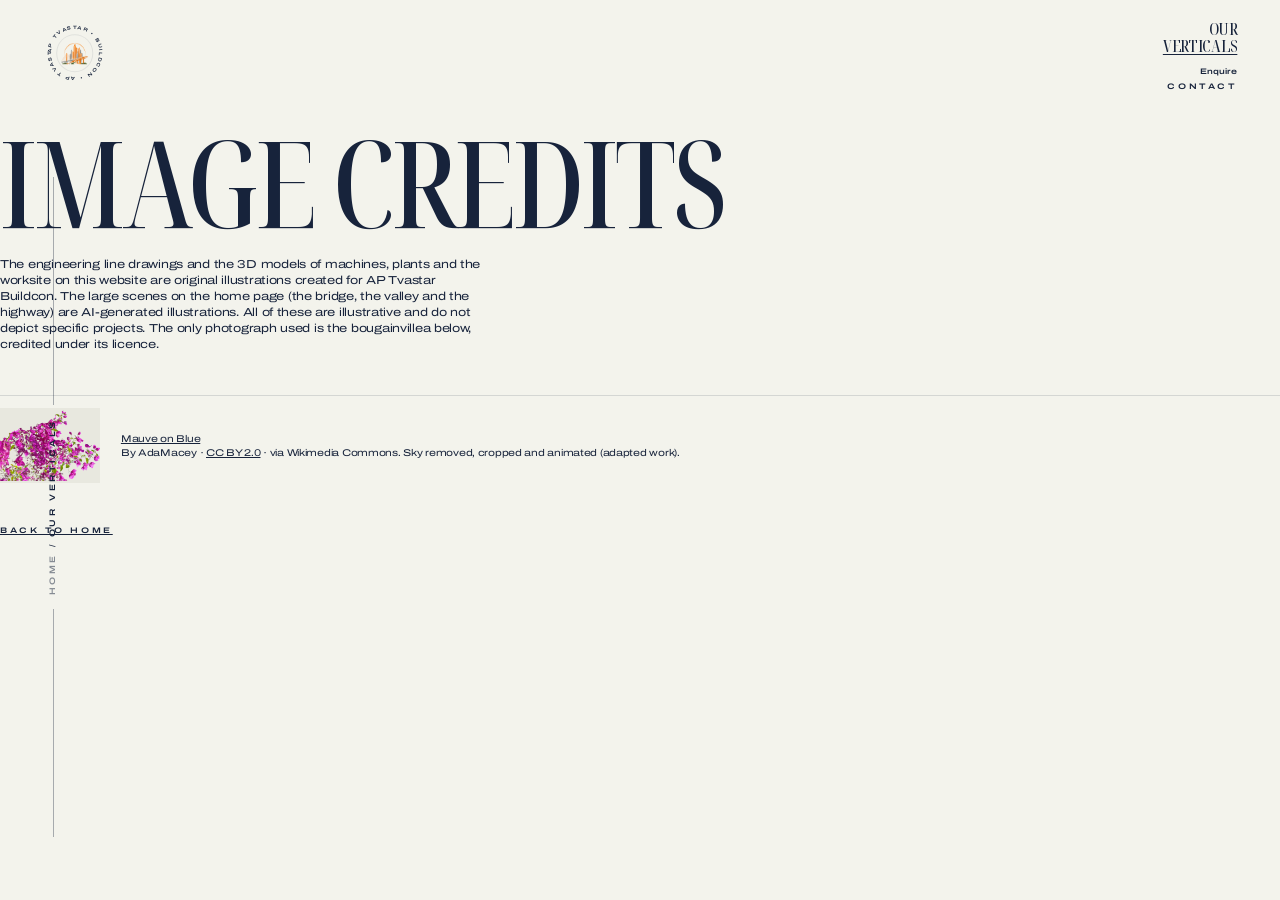
<file: credits.html>
<!DOCTYPE html>
<html lang="en">
<head>
  <meta charset="utf-8">
  <meta name="viewport" content="width=device-width, initial-scale=1">
  <title>Image Credits — AP Tvastar Buildcon Pvt. Ltd.</title>
  <meta name="description" content="Photography credits and licences for the AP Tvastar Buildcon website.">
  <meta name="theme-color" content="#340c24">
  <link rel="icon" href="assets/img/favicon.png" type="image/png">
  <link rel="apple-touch-icon" href="assets/img/icon-180.png">
  <link rel="preconnect" href="https://fonts.googleapis.com">
  <link rel="preconnect" href="https://fonts.gstatic.com" crossorigin>
  <link href="https://fonts.googleapis.com/css2?family=Archivo:wdth,wght@62..125,300..700&family=Mrs+Saint+Delafield&family=Noto+Serif+Display:wdth,wght@62.5..100,300..700&display=swap" rel="stylesheet">
  <link rel="stylesheet" href="assets/css/style.css?v=11191857">
  <script>document.documentElement.classList.add('js')</script>
</head>
<body data-page="credits" class="theme-light">

  <header class="header is-dark" data-header>
    <a href="index.html" class="badge" aria-label="AP Tvastar Buildcon — home">
      <svg class="badge_ring" viewBox="0 0 100 100" aria-hidden="true">
        <defs><path id="ring" d="M50,50 m-38,0 a38,38 0 1,1 76,0 a38,38 0 1,1 -76,0"/></defs>
        <text><textPath href="#ring">AP TVASTAR • BUILDCON • AP TVASTAR • BUILDCON •</textPath></text>
      </svg>
      <span class="badge_logo"><img src="assets/img/logo-emblem.png" alt=""></span>
    </a>
    <nav class="nav" aria-label="Main">
      <a href="verticals.html" class="nav_main"><span>Our</span><span>Verticals</span></a>
      <div class="nav_sub l2">
        <button class="hover-line" data-open-enquiry>Enquire</button>
        <a class="hover-line" href="contact.html">Contact</a>
      </div>
      <button class="nav_burger l2" data-menu-open>Menu</button>
    </nav>
  </header>

  <div class="rail is-dark" data-rail aria-hidden="true">
    <span></span>
    <div style="display:flex;flex-direction:column;align-items:center;flex:1;justify-content:center">
      <div class="rail_track"></div>
      <div class="rail_scroll l2" style="margin:1rem 0"><span><a href="index.html" style="pointer-events:auto;opacity:.5">Home</a> / Our verticals</span></div>
      <div class="rail_track"></div>
    </div>
    <span></span>
  </div>

  <main class="wrap credits">
    <h1 class="h2">Image credits</h1>
    <p class="p1" style="max-width:34rem;margin-top:1.5rem">The engineering line drawings and the 3D models of machines, plants and the worksite on this website are original illustrations created for AP Tvastar Buildcon. The large scenes on the home page (the bridge, the valley and the highway) are AI-generated illustrations. All of these are illustrative and do not depict specific projects. The only photograph used is the bougainvillea below, credited under its licence.</p>
    <ol>
      <li><img src="assets/media/flowers/branch.webp" alt="" loading="lazy" style="object-fit:contain;background:#e8e8df"><p class="p2"><a href="https://commons.wikimedia.org/wiki/File:Mauve_on_Blue_-_Flickr_-_AdaMacey.jpg" target="_blank" rel="noopener">Mauve on Blue</a><br>By AdaMacey · <a href="https://creativecommons.org/licenses/by/2.0/" rel="license noopener" target="_blank">CC BY 2.0</a> · via Wikimedia Commons. Sky removed, cropped and animated (adapted work).</p></li>
    </ol>
    <p class="l2" style="margin-top:3rem"><a href="index.html" class="u-line">Back to home</a></p>
  </main>
  <script src="assets/js/main.js?v=11191857"></script>
</body>
</html>
</file>
<file: assets/css/style.css>
/* =========================================================
   AP Tvastar Buildcon Pvt. Ltd. — site styles
   Palette and type scale follow the reference layout.
   ========================================================= */

:root {
  --cream: #f3f3ec;
  --navy: #17233b;
  --sky: #b5cedb;
  --plum: #340c24;
  --blush: #f8bbcb;
  --white: #fff;

  --font-display: "Noto Serif Display", "Didot", "Bodoni 72", serif;
  --font-body: "Archivo", "Helvetica Neue", Arial, sans-serif;
  --font-accent: "Mrs Saint Delafield", "Snell Roundhand", cursive;

  --gutter: 3rem;           /* 48px at 1440 */
  --gap: 1rem;

  /* theme defaults (light) */
  --fg: var(--navy);
  --fg-soft: rgba(23, 35, 59, .6);
  --line: rgba(23, 35, 59, .14);
  --bg: var(--cream);
}

/* fluid root: 16px at a 1440px viewport, clamped */
html { font-size: clamp(11px, calc(100vw / 1440 * 16), 20px); -webkit-text-size-adjust: 100%; }
@media (max-width: 767px) { html { font-size: calc(100vw / 390 * 16); } :root { --gutter: 1rem; } }

*, *::before, *::after { box-sizing: border-box; }
html.lenis, html.lenis body { height: auto; }
.lenis.lenis-smooth { scroll-behavior: auto !important; }
.lenis.lenis-stopped { overflow: hidden; }

body {
  margin: 0;
  background: var(--cream);
  color: var(--navy);
  font-family: var(--font-body);
  font-variation-settings: "wdth" 125;
  font-size: .8125rem;
  line-height: 1.385;
  letter-spacing: -.024em;
  -webkit-font-smoothing: antialiased;
  overflow-x: hidden;
}
img { display: block; max-width: 100%; }
a { color: inherit; text-decoration: none; }
button { font: inherit; color: inherit; background: none; border: 0; padding: 0; cursor: pointer; }
p { margin: 0; }
h1, h2, h3, h4, h5, h6 { margin: 0; font-weight: 400; }
::selection { background: var(--blush); color: var(--navy); }

/* ---------- themes ---------- */
.theme-light { --bg: var(--cream); --fg: var(--navy); --fg-soft: rgba(23,35,59,.6); --line: rgba(23,35,59,.14); background: var(--bg); color: var(--fg); }
.theme-brand { --bg: var(--sky); --fg: var(--navy); --fg-soft: rgba(23,35,59,.6); --line: rgba(23,35,59,.18); background: var(--bg); color: var(--fg); }
.theme-dark  { --bg: var(--plum); --fg: var(--cream); --fg-soft: rgba(243,243,236,.6); --line: rgba(243,243,236,.14); background: var(--bg); color: var(--fg); }
.theme-color { --bg: var(--navy); --fg: var(--white); --fg-soft: rgba(255,255,255,.8); --line: rgba(255,255,255,.2); background: var(--bg); color: var(--fg); }

/* ---------- type scale ---------- */
.h1, .h2, .h3, .h4, .h5, .h6 {
  font-family: var(--font-display);
  font-variation-settings: "wdth" 62.5;
  font-weight: 500;
  text-transform: uppercase;
}
.h1 { font-size: 12rem;  line-height: .875;  letter-spacing: -.024em; }
.h2 { font-size: 8.5rem; line-height: .882;  letter-spacing: -.024em; }
.h3 { font-size: 6rem;   line-height: .917;  letter-spacing: -.024em; }
.h4 { font-size: 3.94rem; line-height: .889; letter-spacing: -.016em; }
.h5 { font-size: 2.5rem; line-height: 1;     letter-spacing: -.008em; }
.h6 { font-size: 1.75rem; line-height: 1;    letter-spacing: 0; }
.p1 { font-size: .8125rem; line-height: 1.385; }
.p2 { font-size: .6875rem; line-height: 1.455; }
.l1 { font-size: .6875rem; line-height: 1.455; letter-spacing: .048em; text-transform: uppercase; font-weight: 600; }
.l2 { font-size: .5625rem; line-height: 1.333; letter-spacing: .32em; text-transform: uppercase; font-weight: 600; }
/* address / phone / email values: plain body type, sentence case, sized to sit quietly under their labels */
.contact_val { font-family: var(--font-body); font-size: .95rem; line-height: 1.55; font-weight: 400; letter-spacing: .01em; text-transform: none; }
.contact_val a.l2 { display: inline-block; margin-top: .6rem; }
.c1 { font-family: var(--font-display); font-variation-settings: "wdth" 62.5; font-size: 1.5625rem; line-height: 1.12; letter-spacing: .8em; text-transform: uppercase; }
.a1 { font-family: var(--font-accent); font-size: 12rem; line-height: 1; text-transform: none; letter-spacing: 0; font-weight: 400; }
.a2 { font-family: var(--font-accent); font-size: 7.5rem; line-height: 1; text-transform: none; letter-spacing: 0; font-weight: 400; }
.a3 { font-family: var(--font-accent); font-size: 4.5rem; line-height: 1; text-transform: none; letter-spacing: 0; font-weight: 400; }
.soft { color: var(--fg-soft); }
.center { text-align: center; }
.u-line { text-decoration: underline; text-underline-offset: .18em; text-decoration-thickness: 1px; }
sup.plus { font-family: var(--font-body); font-size: .9rem; vertical-align: super; margin-left: .2em; }

@media (max-width: 767px) {
  .h1 { font-size: 5rem; }
  .h2 { font-size: 4rem; }
  .h3 { font-size: 3.4rem; }
  .h4 { font-size: 2.6rem; }
  .h5 { font-size: 1.75rem; }
  .h6 { font-size: 1.5rem; }
  .a1 { font-size: 6rem; }
  .a2 { font-size: 4.5rem; }
  .a3 { font-size: 3.2rem; }
  .c1 { font-size: 1.1rem; letter-spacing: .5em; }
  .p1 { font-size: .875rem; }
  .l1 { font-size: .7rem; }
}

/* ---------- utility layout ---------- */
.section { position: relative; width: 100%; }
.clip { overflow: hidden; }
.wrap { padding-left: calc(var(--gutter) + 6rem); padding-right: calc(var(--gutter) + 6rem); }
@media (max-width: 767px) { .wrap { padding-left: var(--gutter); padding-right: var(--gutter); } }
.img-cover { width: 100%; height: 100%; object-fit: cover; }
.vline { width: 1px; background: var(--fg); opacity: .5; margin: 0 auto; }

/* ---------- logo symbol (monogram) ---------- */
.symbol { display: inline-block; width: 1.5rem; height: 1.5rem; color: currentColor; flex: none; }
.about > .symbol, .vision .symbol, .footer_main .symbol, .route_stop .symbol { display: block; }
.symbol svg { width: 100%; height: 100%; display: block; }

/* =========================================================
   Fixed UI
   ========================================================= */

/* Preloader */
.preloader {
  position: fixed; inset: 0; z-index: 100;
  background: var(--plum); color: var(--cream);
  display: grid; grid-template-rows: auto 1fr auto; padding: 3rem var(--gutter);
}
.preloader_top { display: flex; justify-content: center; }
.preloader_mid { display: grid; grid-template-columns: 1fr auto 1fr; align-items: center; gap: 2rem; }
.preloader_mid .c1:first-child { text-align: right; }
.preloader_logo { position: relative; text-align: center; }
.preloader_logo .h3 { font-size: 4.2rem; }
.preloader_logo .a3 { position: absolute; left: 50%; bottom: -2.4rem; transform: translateX(-42%) rotate(-8deg); white-space: nowrap; color: var(--cream); }
.preloader_bot { text-align: center; }
.preloader_bar { width: 1px; height: 6rem; margin: 0 auto 2rem; background: rgba(243,243,236,.2); position: relative; overflow: hidden; }
.preloader_bar i { position: absolute; inset: 0; background: var(--cream); transform-origin: top; transform: scaleY(0); }
.preloader_frame { position: absolute; inset: .75rem; border: 1px solid rgba(243,243,236,.12); border-radius: 1.25rem; pointer-events: none; }
.preloader_script { position: absolute; inset: 0; display: flex; align-items: center; justify-content: center; pointer-events: none; opacity: .06; overflow: hidden; }
.preloader_script span { font-family: var(--font-accent); font-size: 40rem; line-height: 1; white-space: nowrap; }
@media (max-width: 767px) {
  .preloader_mid { grid-template-columns: 1fr; text-align: center; }
  .preloader_mid .c1:first-child { text-align: center; }
}

/* Header */
.header {
  position: fixed; top: 0; left: 0; right: 0; z-index: 50;
  display: flex; justify-content: space-between; align-items: flex-start;
  padding: 1.5rem var(--gutter); pointer-events: none;
  color: var(--white); mix-blend-mode: normal;
}
.header > * { pointer-events: auto; }
.header.is-dark { color: var(--navy); }
.badge { position: relative; width: 4.5rem; height: 4.5rem; display: block; }
.badge_ring { position: absolute; inset: 0; animation: spin 28s linear infinite; }
.badge_ring text { font-family: var(--font-body); font-size: 7.4px; letter-spacing: 2.2px; font-weight: 600; fill: currentColor; }
.badge .symbol { position: absolute; left: 50%; top: 50%; width: 1.6rem; height: 1.6rem; transform: translate(-50%, -50%); }
@keyframes spin { to { transform: rotate(360deg); } }
.nav { text-align: right; display: flex; flex-direction: column; align-items: flex-end; gap: .9rem; }
.nav_main { font-family: var(--font-display); font-variation-settings: "wdth" 62.5; font-weight: 500; text-transform: uppercase; font-size: 1.15rem; line-height: 1; }
.nav_main span { display: block; }
.nav_main span:last-child { text-decoration: underline; text-underline-offset: .15em; text-decoration-thickness: 1px; }
.nav_sub { display: flex; flex-direction: column; align-items: flex-end; gap: .35rem; }
.hover-line { position: relative; }
.hover-line::after { content: ""; position: absolute; left: 0; right: 0; bottom: -2px; height: 1px; background: currentColor; transform: scaleX(0); transform-origin: right; transition: transform .5s cubic-bezier(.6,0,.2,1); }
.hover-line:hover::after { transform: scaleX(1); transform-origin: left; }
.nav_burger { display: none; }
@media (max-width: 767px) {
  .badge { width: 3.6rem; height: 3.6rem; }
  .nav_main, .nav_sub { display: none; }
  .nav_burger { display: block; }
}

/* Left rail: progress + scroll */
.rail { position: fixed; left: var(--gutter); top: 0; bottom: 0; z-index: 40; width: 1.5rem; display: flex; flex-direction: column; align-items: center; justify-content: space-between; padding: 10rem 0 2rem; pointer-events: none; color: var(--white); transition: color .4s; }
.rail.is-dark { color: var(--navy); }
.rail_track { position: relative; width: 1px; flex: 1; max-height: 16rem; background: currentColor; opacity: .35; }
.rail_num { font-size: .5625rem; font-weight: 600; letter-spacing: .05em; margin: .75rem 0; }
.rail_scroll { display: flex; flex-direction: column; align-items: center; gap: .75rem; }
.rail_scroll span { writing-mode: vertical-rl; transform: rotate(180deg); }
.rail_arrow { width: 1px; height: 2.4rem; background: currentColor; position: relative; }
.rail_arrow::after { content: ""; position: absolute; bottom: 0; left: -3px; width: 7px; height: 7px; border-right: 1px solid currentColor; border-bottom: 1px solid currentColor; transform: rotate(45deg); }
@media (max-width: 767px) { .rail { display: none; } }

/* Cookie card */
.cookie {
  position: fixed; right: 1.25rem; bottom: 1.25rem; z-index: 60; width: 15rem;
  background: var(--cream); color: var(--navy); border-radius: .25rem;
  box-shadow: 0 1.5rem 3rem rgba(23,35,59,.18); padding: 1rem 1.25rem 1.25rem; text-align: center;
  transform: translateY(130%); transition: transform .9s cubic-bezier(.6,0,.2,1);
}
.cookie.is-visible { transform: none; }
.cookie_title { font-family: var(--font-accent); font-size: 5rem; line-height: 1.1; margin: -.5rem 0 .25rem; }
.cookie_text { font-size: .5rem; letter-spacing: .06em; font-weight: 600; text-transform: uppercase; margin-bottom: 1rem; }
.cookie_btns { font-family: var(--font-display); font-variation-settings: "wdth" 62.5; text-transform: uppercase; font-size: 1rem; }
.cookie_btns button { text-decoration: underline; text-underline-offset: .15em; }

/* Circle CTA (rotating text ring) */
.circle-cta { position: relative; width: 8.5rem; height: 8.5rem; display: grid; place-items: center; text-align: center; }
.circle-cta svg { position: absolute; inset: 0; width: 100%; height: 100%; transition: transform 1.2s cubic-bezier(.6,0,.2,1); }
.circle-cta circle { fill: none; stroke: currentColor; stroke-width: .6; opacity: .35; }
.circle-cta .arc { stroke-dasharray: 60 400; opacity: 1; }
.circle-cta:hover svg { transform: rotate(200deg); }
.circle-cta span { max-width: 6rem; }

/* Pill button */
.pill { display: inline-flex; align-items: center; justify-content: center; border: 1px solid currentColor; border-radius: 99px; padding: .55rem 1.2rem; transition: background .4s, color .4s; }
.pill:hover { background: var(--navy); color: var(--cream); border-color: var(--navy); }
.theme-dark .pill:hover, .theme-color .pill:hover { background: var(--cream); color: var(--navy); border-color: var(--cream); }

/* Slider nav ‹ 1 ——— 3 › */
.snav { display: flex; align-items: center; gap: .9rem; font-size: .5625rem; font-weight: 600; }
.snav button { font-size: .9rem; line-height: 1; padding: .2rem; }
.snav_bar { position: relative; width: 6rem; height: 1px; background: var(--line); }
.snav_bar i { position: absolute; left: 0; top: -.5px; height: 2px; background: var(--fg); transition: width .8s cubic-bezier(.6,0,.2,1), left .8s cubic-bezier(.6,0,.2,1); }

/* Modal: business enquiry */
.modal { position: fixed; inset: 0; z-index: 90; display: grid; place-items: center; visibility: hidden; pointer-events: none; }
.modal.is-open { visibility: visible; pointer-events: auto; }
.modal_bg { position: absolute; inset: 0; background: rgba(23,35,59,.55); opacity: 0; transition: opacity .6s; }
.modal.is-open .modal_bg { opacity: 1; }
.modal_card { position: relative; width: min(34rem, calc(100vw - 2rem)); max-height: calc(100vh - 2rem); overflow: auto; background: var(--cream); color: var(--navy); padding: 2.5rem; border-radius: .25rem; transform: translateY(2rem); opacity: 0; transition: transform .7s cubic-bezier(.6,0,.2,1), opacity .5s; }
.modal.is-open .modal_card { transform: none; opacity: 1; }
.modal_close { position: absolute; right: 1.25rem; top: 1.25rem; }
.form { display: grid; gap: 1.1rem; margin-top: 1.75rem; }
.field { display: grid; gap: .3rem; }
.field input, .field textarea, .field select { width: 100%; background: transparent; border: 0; border-bottom: 1px solid rgba(23,35,59,.25); padding: .5rem 0; font: inherit; font-size: .875rem; color: var(--navy); outline: none; border-radius: 0; }
.field textarea { min-height: 5rem; resize: vertical; }
.field input:focus, .field textarea:focus, .field select:focus { border-bottom-color: var(--navy); }
.form_note { font-size: .625rem; color: rgba(23,35,59,.6); }
.form_ok { display: none; text-align: center; padding: 2rem 0 1rem; }
.form.is-sent { display: none; }
.form.is-sent + .form_ok { display: block; }

/* Mobile menu */
.menu { position: fixed; inset: 0; z-index: 80; background: var(--plum); color: var(--cream); display: flex; flex-direction: column; justify-content: center; align-items: center; gap: 1.5rem; clip-path: inset(0 0 100% 0); transition: clip-path .9s cubic-bezier(.7,0,.2,1); }
.menu.is-open { clip-path: inset(0 0 0 0); }
.menu a { font-family: var(--font-display); font-variation-settings: "wdth" 62.5; text-transform: uppercase; font-size: 3rem; line-height: 1; }
.menu_close { position: absolute; top: 1.75rem; right: var(--gutter); }

/* Data placeholders (to be replaced with verified details) */
.ph { border-bottom: 1px dashed currentColor; opacity: .75; }

/* =========================================================
   Sections — home
   ========================================================= */

/* 1. Hero */
.hero { height: 100vh; min-height: 40rem; color: var(--white); }
.hero_media { position: absolute; inset: 0; overflow: hidden; }
.hero_media img { position: absolute; inset: 0; width: 100%; height: 100%; object-fit: cover; transition: opacity 1.2s ease; transform-origin: 50% 70%; }
.hero_media .is-night { opacity: 0; }
.hero.is-night .hero_media .is-night { opacity: 1; }
.hero_shade { position: absolute; inset: 0; background: linear-gradient(180deg, rgba(23,35,59,.45) 0%, rgba(23,35,59,.05) 45%, rgba(23,35,59,.25) 100%); }
.hero_content { position: relative; z-index: 2; height: 100%; display: flex; flex-direction: column; align-items: center; padding-top: 2.2rem; }
.hero_title { position: relative; text-align: center; }
.hero_title .h1 { font-size: 7.6rem; line-height: .86; }
.hero_title .a2 { position: absolute; left: 50%; bottom: -5.4rem; transform: translateX(-30%) rotate(-10deg); white-space: nowrap; }
.hero_row { width: 100%; display: grid; grid-template-columns: 1fr auto 1fr; align-items: center; padding: 0 10rem; margin-top: 4rem; }
.hero_row .h6:first-child { text-align: left; }
.hero_row .h6:last-child { text-align: right; }
.daynight { display: flex; align-items: center; gap: .9rem; }
.daynight button { opacity: .55; transition: opacity .3s; }
.daynight button.is-active { opacity: 1; }
.daynight i { width: 4rem; height: 1px; background: currentColor; opacity: .5; }
.hero_cta { position: absolute; left: 50%; bottom: 2.5rem; transform: translateX(-50%); z-index: 3; }
@media (max-width: 767px) {
  .hero_title .h1 { font-size: 4.2rem; }
  .hero_title .a2 { font-size: 3.6rem; bottom: -2rem; }
  .hero_row { padding: 0 var(--gutter); grid-template-columns: 1fr 1fr; gap: 1rem; margin-top: 3rem; }
  .hero_row .daynight { grid-column: 1 / -1; grid-row: 2; justify-content: center; margin-top: 1rem; }
}

/* 2. Arch intro */
.arch { position: absolute; inset: 0; z-index: 4; pointer-events: none; color: var(--navy); }
.arch_shape { position: absolute; inset: 0; background: var(--sky); clip-path: ellipse(48% 92% at 50% 100%); }
.arch_inner { position: relative; height: 100%; display: flex; flex-direction: column; align-items: center; justify-content: flex-end; padding-bottom: 4rem; }
.arch_curve { position: absolute; left: 50%; top: 4%; width: 74rem; transform: translateX(-50%); }
.arch_curve text { font-family: var(--font-display); font-variation-settings: "wdth" 62.5; font-size: 34px; text-transform: uppercase; letter-spacing: 6px; fill: var(--navy); font-weight: 500; }
.arch_mid { display: flex; align-items: center; gap: 1.25rem; margin-top: 10rem; }
.arch_inner .vline { height: 10rem; margin: 2rem auto; }
@media (max-width: 767px) { .arch_curve { width: 34rem; top: 10%; } .arch_mid { margin-top: 0; } }

/* 3. Pillars slider */
.pillars { padding: 6rem 0 7rem; }
.pillars_titles { position: relative; height: 10.6rem; overflow: hidden; }
.pillars_titles .h1, .verticals_titles .h2 { top: 0; }
.pillars_titles .h1 { position: absolute; left: 0; right: 0; text-align: center; white-space: nowrap; transition: transform 1.1s cubic-bezier(.7,0,.2,1), opacity 1.1s; }
.pillars_titles .h1:not(.is-active) { transform: translateY(105%); }
.pillars_titles .h1.is-out { transform: translateY(-105%); }
.pillars_media { position: relative; width: 22rem; aspect-ratio: 16 / 10; margin: 4rem auto 1.5rem; overflow: hidden; }
.pillars_media img { position: absolute; inset: 0; width: 100%; height: 100%; object-fit: cover; clip-path: inset(0 0 0 100%); transition: clip-path 1.1s cubic-bezier(.7,0,.2,1); }
.pillars_media img.is-active { clip-path: inset(0 0 0 0); z-index: 2; }
.pillars .snav { justify-content: center; }
.pillars_texts { position: relative; max-width: 26rem; margin: 6rem auto 0; min-height: 7rem; text-align: center; }
.pillars_texts > div { position: absolute; inset: 0; opacity: 0; transition: opacity .8s; }
.pillars_texts > div.is-active { opacity: 1; position: relative; }
.pillars_texts .l1 { margin-top: 2rem; }
@media (max-width: 767px) {
  .pillars_titles { height: 7.8rem; }
  .pillars_titles .h1 { font-size: 4.2rem; white-space: normal; line-height: .9; }
  .pillars_media { width: calc(100% - 2rem); }
  .pillars_texts { padding: 0 var(--gutter); margin-top: 3rem; min-height: 10rem; }
}

/* 4. Quote */
.quote { height: 110vh; min-height: 40rem; color: var(--white); }
.quote_media { position: absolute; inset: 0; overflow: hidden; }
.quote_media img { width: 100%; height: 120%; object-fit: cover; }
.quote_media::after { content: ""; position: absolute; inset: 0; background: linear-gradient(0deg, rgba(23,35,59,.55), rgba(23,35,59,0) 60%); }
.quote_body { position: absolute; left: 50%; bottom: 10vh; width: 36rem; transform: translateX(-50%); text-align: center; z-index: 2; }
.quote_mark { font-family: var(--font-display); font-size: 5rem; line-height: .6; display: block; margin-bottom: .5rem; }
.quote_by { margin-top: 1.5rem; }
@media (max-width: 767px) { .quote_body { width: calc(100% - 2rem); } }

/* 5. About (concept) */
.about { padding: 10rem 0 6rem; }
.about_label { text-align: center; margin-bottom: 1.5rem; }
.about_statement { width: 48rem; margin: 0 auto; text-align: center; }
.about_p { width: 15rem; margin: 6rem auto 0; text-align: center; }
.about .symbol { margin: 2.5rem auto 0; width: 1.6rem; height: 1.6rem; }
.about_big { position: relative; margin-top: 10rem; min-height: 46rem; }
.about_big .c1 { position: absolute; left: 22%; top: 9rem; }
.about_big .h1 { position: relative; z-index: 2; line-height: .82; }
.about_big .h1 span { display: block; }
.about_big .h1 span:nth-child(1) { padding-left: 34%; }
.about_big .h1 span:nth-child(2) { padding-left: 41%; }
.about_big .h1 span:nth-child(3) { padding-left: 32%; }
.about_big_img { position: absolute; right: 9.5%; top: -2rem; width: 18.5rem; height: 28rem; overflow: hidden; z-index: 1; }
.about_big_img img { width: 100%; height: 125%; object-fit: cover; }
.about_split { display: grid; grid-template-columns: 1fr 1fr; gap: 4rem; align-items: end; margin-top: 4rem; }
.about_split_img { height: 28rem; overflow: hidden; }
.about_split_img img { width: 100%; height: 120%; object-fit: cover; }
.about_split_txt { padding-bottom: 1rem; }
.about_split_txt .h6 { margin-bottom: 1rem; }
.about_split_txt p { max-width: 24rem; }
.about_split .circle-cta { margin: 0 auto 6rem; }
.about_coast { margin-top: 8rem; text-align: center; position: relative; }
.about_coast .a2 { display: block; margin: -2.3rem 0 -2.6rem; transform: translateX(10%) rotate(-6deg); position: relative; z-index: 1; }
.route { position: relative; margin-top: 7rem; height: 12rem; }
.route svg { position: absolute; inset: 0; width: 100%; height: 100%; overflow: visible; }
.route path { fill: none; stroke: var(--navy); stroke-width: 1.4; }
.route_stop { position: absolute; transform: translate(-50%, -100%); text-align: center; }
.route_stop .dot { width: 6px; height: 6px; border-radius: 50%; background: var(--navy); margin: .5rem auto 0; }
.route_stop .symbol { margin: .3rem auto 0; }
@media (max-width: 767px) {
  .about { padding: 6rem 0 4rem; }
  .about_statement { width: auto; }
  .about_big { min-height: 0; margin-top: 5rem; }
  .about_big .c1 { position: static; display: block; margin-bottom: 1rem; text-align: center; }
  .about_big .h1 span { padding-left: 0 !important; text-align: center; }
  .about_big_img { position: relative; right: auto; top: auto; width: 70%; height: 22rem; margin: 2rem auto 0; }
  .about_split { grid-template-columns: 1fr; gap: 2rem; }
  .about_split_img { height: 18rem; }
  .about_split .circle-cta { margin: 0 auto; }
  .route { height: auto; margin-top: 4rem; }
  .route svg { display: none; }
  .route_stops { display: grid; grid-template-columns: 1fr 1fr; gap: 1.5rem; }
  .route_stop { position: static; transform: none; }
}

/* 6. Aerial drag */
.aerial { height: 100vh; min-height: 36rem; color: var(--white); cursor: grab; user-select: none; touch-action: pan-y; }
.aerial:active { cursor: grabbing; }
.aerial_track { position: absolute; top: 0; bottom: 0; left: 0; height: 100%; will-change: transform; }
.aerial_track img { height: 100%; width: auto; max-width: none; pointer-events: none; }
.aerial_fog { position: absolute; inset: 0; background: linear-gradient(180deg, rgba(243,243,236,1) 0%, rgba(243,243,236,0) 30%); pointer-events: none; }
.aerial_tags { position: absolute; right: 18%; top: 38%; z-index: 2; }
.aerial_tags .l2 { display: block; margin-bottom: .6rem; }
.aerial_hint { position: absolute; left: 50%; bottom: 2.5rem; transform: translateX(-50%); display: flex; align-items: center; gap: .75rem; z-index: 2; }
.aerial_hint i { width: 2rem; height: 1px; background: currentColor; }

/* 7. Verticals slider */
.verticals { padding: 7rem 0 6rem; min-height: 100vh; }
.verticals_grid { display: grid; grid-template-columns: 1fr 22rem 1fr; gap: 4rem; align-items: start; }
.verticals_meta { padding-left: 4rem; position: relative; min-height: 10rem; }
.verticals_meta > div, .verticals_desc > div { position: absolute; inset: 0 auto auto 4rem; opacity: 0; transition: opacity .7s; }
.verticals_desc > div { left: 0; }
.verticals_meta > div.is-active, .verticals_desc > div.is-active { opacity: 1; position: relative; inset: auto; }
.verticals_meta .l2 { display: block; margin-bottom: .4rem; }
.verticals_meta .h6 { margin-bottom: 1.6rem; }
.verticals_media { position: relative; aspect-ratio: 11 / 9; overflow: hidden; }
.verticals_media img { position: absolute; inset: 0; width: 100%; height: 100%; object-fit: cover; clip-path: inset(100% 0 0 0); transition: clip-path 1.1s cubic-bezier(.7,0,.2,1); }
.verticals_media img.is-active { clip-path: inset(0 0 0 0); z-index: 2; }
.verticals_desc { position: relative; max-width: 15rem; }
.verticals_desc p { margin-bottom: 1.2rem; }
.verticals_titles { position: relative; height: 7.7rem; overflow: hidden; margin-top: 2rem; }
.verticals_titles .h2 { position: absolute; left: 0; right: 0; text-align: center; white-space: nowrap; transition: transform 1.1s cubic-bezier(.7,0,.2,1); }
.verticals_titles .h2:not(.is-active) { transform: translateY(105%); }
.verticals_titles .h2.is-out { transform: translateY(-105%); }
.verticals_titles .h2 em { font-style: normal; font-family: var(--font-body); font-size: 2rem; vertical-align: middle; margin: 0 .3em; }
.verticals .snav { justify-content: center; margin-top: 1.5rem; }
.verticals_foot { margin-top: 5rem; text-align: center; }
.verticals_foot .vline { height: 7rem; margin-bottom: 1.5rem; }
@media (max-width: 767px) {
  .verticals_grid { grid-template-columns: 1fr; gap: 2rem; }
  .verticals_meta { padding-left: 0; min-height: 6rem; }
  .verticals_meta > div { left: 0; }
  .verticals_titles { height: 5.6rem; }
  .verticals_titles .h2 { white-space: normal; font-size: 2.9rem; line-height: .92; }
  .verticals_titles .h2 em { font-size: 1.2rem; }
  .about_coast .a2 { margin: -.6rem 0 -.4rem; transform: rotate(-6deg); }
  .verticals_desc { max-width: none; min-height: 9rem; }
}

/* 8. Vision statement */
.vision { padding: 4rem 0 10rem; text-align: center; }
.vision .l1 { margin-bottom: 4rem; }
.vision .h5 { width: 46rem; margin: 0 auto; }
.vision .symbol { margin: 4rem auto 0; }
@media (max-width: 767px) { .vision .h5 { width: auto; } }

/* 9. Foundation (pinned list) */
.foundation { height: 100vh; min-height: 40rem; color: var(--white); background: var(--navy); }
.foundation_media img { position: absolute; inset: 0; width: 100%; height: 100%; object-fit: cover; opacity: 0; transition: opacity 1s ease; }
.foundation_media img.is-active { opacity: 1; }
.foundation_media::after { content: ""; position: absolute; inset: 0; background: linear-gradient(90deg, rgba(23,35,59,.65), rgba(23,35,59,.1) 55%, rgba(23,35,59,.55)); }
.foundation_media { position: absolute; inset: 0; }
/* 3D ribbon stage (desktop, when WebGL is available) */
.foundation_gl { position: absolute; inset: 0; width: 100%; height: 100%; display: none; }
.foundation.has-ribbon { background: var(--cream, #f3f3ec); color: var(--navy); }
.foundation.has-ribbon .foundation_gl { display: block; }
.foundation.has-ribbon .foundation_media img { display: none; }
.foundation.has-ribbon .foundation_media::after { display: none; }
.foundation.has-ribbon .foundation_list { top: 4.2rem; border-left-color: rgba(23,35,59,.5); }
.foundation.has-ribbon .foundation_text { bottom: 2.6rem; }
.foundation.has-ribbon .foundation_text .l2 { margin-bottom: .8rem; }
.foundation.has-ribbon .foundation_cta { bottom: 2.2rem; }
.foundation.has-ribbon .foundation_cta .circle-cta { width: 6.5rem; height: 6.5rem; }
.foundation.has-ribbon .foundation_list button { font-size: 1.2rem; }
.foundation_list { position: absolute; right: 13rem; top: 8rem; z-index: 2; border-left: 1px solid rgba(255,255,255,.6); padding-left: .75rem; }
.foundation_list button { display: block; text-align: left; font-family: var(--font-display); font-variation-settings: "wdth" 62.5; text-transform: uppercase; font-size: 1.75rem; line-height: 1.05; opacity: .4; transition: opacity .5s; font-weight: 500; }
.foundation_list button.is-active { opacity: 1; }
.foundation_text { position: absolute; left: 9rem; bottom: 4rem; width: 30rem; z-index: 2; }
.foundation_text > div { position: absolute; left: 0; bottom: 0; opacity: 0; transform: translateY(1rem); transition: opacity .7s, transform .7s; }
.foundation_text > div.is-active { opacity: 1; transform: none; }
.foundation_text .l2 { display: block; margin-bottom: 1.4rem; }
.foundation_cta { position: absolute; right: 9rem; bottom: 4rem; z-index: 2; }
@media (max-width: 767px) {
  .foundation_list { right: var(--gutter); left: var(--gutter); top: 7rem; }
  .foundation_list button { font-size: 1.6rem; }
  .foundation_text { left: var(--gutter); right: var(--gutter); width: auto; bottom: 9rem; }
  .foundation_text .h5 { font-size: 1.5rem; }
  .foundation_cta { right: auto; left: 50%; transform: translateX(-50%); bottom: 1.5rem; }
  .foundation_cta .circle-cta { width: 6.5rem; height: 6.5rem; }
}

/* 10. Leadership (arch) */
.leaders { padding-bottom: 8rem; }
.leaders_arch { position: absolute; inset: 0; z-index: 5; pointer-events: none; color: var(--navy); transform: translateY(100%); }
.leaders_mtitle { display: none; }
.leaders_arch_shape { position: absolute; inset: 0; background: var(--cream); clip-path: ellipse(40% 85% at 50% 100%); }
.leaders_arch_title { position: absolute; left: 0; right: 0; bottom: 0; text-align: center; padding-bottom: 2rem; }
.leaders_arch_title .h1 { line-height: .82; }
.leaders_arch_title .h1 span { display: block; }
.leaders_arch_title .a1 { display: block; margin-top: -4.5rem; transform: rotate(-6deg); }
.leaders_intro { text-align: center; padding: 6rem 0 2rem; }
.leaders_intro p { max-width: 28rem; margin: 1.5rem auto 0; }
.leader { display: grid; grid-template-columns: 1fr 1fr; gap: 0; align-items: center; margin-top: 7rem; }
.leader_frame { position: relative; background: var(--plum); padding: 4.5rem 6rem 0 0; width: 26rem; justify-self: start; }
.leader_frame .portrait { width: 100%; aspect-ratio: 4 / 5; overflow: hidden; background: #e6e6dc; }
.leader_frame .portrait img { width: 100%; height: 100%; object-fit: cover; }
.leader--flip .leader_frame { justify-self: end; padding: 4.5rem 0 0 6rem; order: 2; }
.leader_body { padding: 0 6rem 0 2rem; max-width: 36rem; }
.leader--flip .leader_body { justify-self: end; padding: 0 2rem 0 6rem; }
.leader_body .l2 { display: block; margin-bottom: 1rem; }
.leader_body .h4 { margin-bottom: .6rem; }
.leader_body .role { margin-bottom: 2rem; }
.leader_body p + p { margin-top: .9rem; }
.leader_more { overflow: hidden; height: 0; transition: height .8s cubic-bezier(.6,0,.2,1); }
.leader_more > div { display: flow-root; }   /* keep the first paragraph's margin inside, so the measured height is the full text */
.leader_toggle { margin-top: 1.4rem; }
.gallery { margin-top: 9rem; }
.gallery_view { position: relative; height: 34rem; overflow: hidden; margin-left: 9rem; }
.gallery_view img { position: absolute; inset: 0; width: 100%; height: 100%; object-fit: cover; clip-path: inset(0 0 0 100%); transition: clip-path 1.2s cubic-bezier(.7,0,.2,1); }
.gallery_view img.is-active { clip-path: inset(0 0 0 0); z-index: 2; }
.gallery .snav { margin: 1.5rem 0 0 9rem; }
.tiles { display: grid; grid-template-columns: 1fr 1fr; gap: .5rem; width: 54%; margin: 9rem auto 0; }
/* Our fleet: list of plants and machines with a live 3D turntable */
.fleet { margin: 9rem calc(var(--gutter) + 6rem) 0; display: grid; grid-template-columns: 24rem 1fr; grid-template-areas: "head stage" "list stage"; column-gap: 3rem; align-items: start; }
.fleet_head { grid-area: head; }
.fleet_head .h4 { margin: 1.2rem 0 1rem; }
.fleet_list { grid-area: list; margin: 2rem 0 0; padding: 0; list-style: none; border-top: 1px solid var(--line); }
.fleet_list button { width: 100%; display: flex; align-items: baseline; gap: 1rem; padding: .55rem 0; border-bottom: 1px solid var(--line); text-align: left; opacity: .45; transition: opacity .4s, padding-left .4s; }
.fleet_list button:hover, .fleet_list button.is-active { opacity: 1; }
.fleet_list button.is-active { padding-left: .6rem; }
.fleet_n { font-family: var(--font-display); font-variation-settings: "wdth" 62.5; font-weight: 500; font-size: 2rem; line-height: 1; min-width: 3.4rem; }
.fleet_name { font-size: .6875rem; font-weight: 600; letter-spacing: .14em; text-transform: uppercase; }
.fleet_stage { grid-area: stage; position: relative; aspect-ratio: 3 / 2; align-self: center; }
.fleet_stage img, .fleet_stage canvas { position: absolute; inset: 0; width: 100%; height: 100%; object-fit: contain; }
.fleet_stage canvas { display: none; cursor: grab; touch-action: pan-y; }
.fleet_stage canvas.is-dragging { cursor: grabbing; }
.fleet.has-3d .fleet_stage canvas { display: block; }
.fleet.has-3d .fleet_stage img { display: none; }
.fleet_cap { position: absolute; left: 0; right: 0; bottom: 0; display: flex; align-items: center; justify-content: center; gap: .9rem; pointer-events: none; }
.fleet_cap i { width: 2.5rem; height: 1px; background: currentColor; opacity: .4; }
.fleet_hint { opacity: .55; }
.fleet:not(.has-3d) .fleet_cap i, .fleet:not(.has-3d) .fleet_hint { display: none; }
.card--fleet .card_img img { object-fit: contain; background: var(--cream, #f3f3ec); }
.fleet_count { margin-top: .6rem; font-size: .6875rem; font-weight: 600; letter-spacing: .14em; text-transform: uppercase; }
.fleet_count span { font-family: var(--font-display); font-variation-settings: "wdth" 62.5; font-size: 2rem; font-weight: 500; letter-spacing: 0; margin-right: .3rem; }
@media (max-width: 767px) {
  .fleet { margin: 5rem var(--gutter) 0; display: block; }
  .fleet_stage { margin-top: 1.5rem; }
  .fleet_list { margin-top: 1.5rem; }
  .fleet_n { font-size: 1.6rem; min-width: 3rem; }
}
.tiles div { aspect-ratio: 7 / 10; overflow: hidden; }
.tiles img { width: 100%; height: 115%; object-fit: cover; }
@media (max-width: 767px) {
  .leaders_arch { display: none; }
  .leaders_mtitle { display: block; padding-top: 5rem; }
  .leaders_mtitle .a2 { display: block; margin-top: -1.5rem; transform: rotate(-6deg); }
  .leader, .leader--flip { grid-template-columns: 1fr; margin-top: 4rem; }
  .leader_frame, .leader--flip .leader_frame { width: 82%; justify-self: center; order: 0; padding: 2.5rem 2.5rem 0 0; }
  .leader--flip .leader_frame { padding: 2.5rem 0 0 2.5rem; }
  .leader_body, .leader--flip .leader_body { padding: 2rem var(--gutter) 0; }
  .gallery_view { margin-left: var(--gutter); margin-right: var(--gutter); height: 16rem; }
  .gallery .snav { margin-left: var(--gutter); }
  .tiles { width: calc(100% - 2rem); }
}

/* 11. Mission */
.mission { height: 200vh; color: var(--white); background: var(--cream); }
.mission_sticky { position: sticky; top: 0; height: 100vh; overflow: hidden; }
.mission_media { position: absolute; inset: 0; clip-path: inset(6% 2% 0 2%); }
.mission_media img { width: 100%; height: 100%; object-fit: cover; }
.mission_media::after { content: ""; position: absolute; inset: 0; background: linear-gradient(0deg, rgba(23,35,59,.6), rgba(23,35,59,0) 55%); }
.mission_word { position: absolute; left: 0; right: 0; top: 8%; text-align: center; z-index: 2; font-size: 17rem; line-height: .85; }
.mission_body { position: absolute; left: 50%; bottom: 4rem; width: 40rem; transform: translateX(-30%); z-index: 2; }
.mission_body .l2 { display: block; margin-bottom: 1rem; }
.mission_body .l1 { margin-top: 1.5rem; }
.mission_cta { position: absolute; right: 14%; top: 50%; z-index: 2; }
@media (max-width: 767px) {
  .mission_word { font-size: 5.4rem; top: 14%; }
  .mission_body { width: calc(100% - 2rem); left: var(--gutter); transform: none; bottom: 2rem; }
  .mission_body .h5 { font-size: 1.35rem; }
  .mission_cta { left: 50%; right: auto; top: 34%; transform: translateX(-50%); }
}

/* 12. Facts list */
.facts { padding: 8rem 0 9rem; text-align: center; }
.facts .vline { height: 8rem; margin: 1.5rem auto 4rem; }
.facts_list { list-style: none; margin: 0; padding: 0; }
.facts_list li { cursor: pointer; }
.facts_list .h4 { display: inline-block; line-height: .98; }
.facts_list .detail { overflow: hidden; height: 0; transition: height .7s cubic-bezier(.6,0,.2,1); }
.facts_list .detail p { max-width: 28rem; margin: .6rem auto 1.2rem; }
.facts_list sup.plus { display: inline-block; transition: transform .5s; }
.facts_list li.is-open sup.plus { transform: rotate(45deg); }

/* 13. CTA */
.cta { color: var(--white); }
.cta_top { position: relative; height: 100vh; min-height: 36rem; overflow: hidden; }
.cta_top img { position: absolute; inset: 0; width: 100%; height: 120%; object-fit: cover; }
.cta_top::after { content: ""; position: absolute; inset: 0; background: rgba(23,35,59,.28); }
.cta_inner { position: relative; z-index: 2; height: 100%; display: flex; flex-direction: column; align-items: center; justify-content: center; text-align: center; }
.cta_inner .l1 { position: absolute; top: 2.25rem; width: 22rem; }
.cta_inner .h2 { line-height: .86; }
.cta_inner .c1 { margin-top: 1.5rem; }
.cta_inner .circle-cta { position: absolute; left: 22%; bottom: 14%; }
@media (max-width: 767px) { .cta_inner .l1 { width: 70%; top: 6rem; } .cta_inner .circle-cta { left: 50%; transform: translateX(-50%); bottom: 2rem; } }

/* 14. Footer */
.footer { padding: 0 0 2rem; min-height: 100vh; display: flex; flex-direction: column; }
.footer_strip { height: 3.5rem; width: 50%; margin: 0 auto; overflow: hidden; }
.footer_strip img { width: 100%; height: 100%; object-fit: cover; }
.footer_main { flex: 1; display: flex; flex-direction: column; align-items: center; justify-content: center; text-align: center; padding: 6rem var(--gutter); }
.footer_main .symbol { width: 2rem; height: 2rem; margin-bottom: 2rem; }
.footer_main .h3 { cursor: pointer; }
.footer_main .h3:hover { color: var(--blush); }
.footer_details { margin-top: 1.5rem; display: grid; gap: .3rem; }
.footer_bot { display: flex; justify-content: space-between; align-items: flex-end; padding: 0 var(--gutter) 0 calc(var(--gutter) + 6rem); gap: 2rem; }
.footer_bot .l2 { line-height: 1.8; }
.footer_top { display: flex; flex-direction: column; align-items: center; gap: .6rem; }
@media (max-width: 767px) { .footer_strip { width: 80%; } .footer_bot { padding: 0 var(--gutter); flex-direction: column; align-items: flex-start; } }

/* =========================================================
   Inner pages
   ========================================================= */
.page-top { padding: 9rem 0 3rem; }
.page-head { display: flex; justify-content: space-between; align-items: flex-end; }
.filters { display: flex; gap: 2.5rem; border-bottom: 1px solid var(--line); padding: 1.5rem 0 1rem; margin-top: 3rem; flex-wrap: wrap; }
.filters button { opacity: .45; transition: opacity .3s; }
.filters button.is-active, .filters button:hover { opacity: 1; }
.cards { display: grid; grid-template-columns: repeat(3, 1fr); gap: .75rem; padding-bottom: 8rem; margin-top: 1.5rem; }
.card { background: rgba(23,35,59,.035); border: 1px solid var(--line); border-radius: .75rem; padding: 1.5rem 1.5rem 1.75rem; text-align: center; transition: box-shadow .5s, transform .5s; display: flex; flex-direction: column; }
.card:hover { box-shadow: 0 1.5rem 3rem rgba(23,35,59,.1); transform: translateY(-.25rem); }
.card .l2 { margin-bottom: 1.25rem; }
.card_img { aspect-ratio: 4 / 3; overflow: hidden; border-radius: .25rem; margin-bottom: 1.5rem; }
.card_img img { width: 100%; height: 100%; object-fit: cover; transition: transform 1.2s cubic-bezier(.2,0,.2,1); }
.card:hover .card_img img { transform: scale(1.05); }
.card .h5 { margin-bottom: .6rem; }
.card ul { list-style: none; margin: 1rem 0 0; padding: 0; }
.card li { padding: .45rem 0; border-top: 1px solid var(--line); }
.card .pill { margin-top: auto; align-self: center; }
.card .card_spacer { flex: 1; min-height: 1.25rem; }
.card--img { padding: 0; position: relative; overflow: hidden; color: var(--white); text-align: left; min-height: 26rem; border: 0; }
.card--img img { position: absolute; inset: 0; width: 100%; height: 100%; object-fit: cover; }
.card--img::after { content: ""; position: absolute; inset: 0; background: linear-gradient(0deg, rgba(23,35,59,.75), rgba(23,35,59,0) 60%); }
.card--img .card_cap { position: absolute; left: 1.25rem; right: 1.25rem; bottom: 1.25rem; z-index: 2; }
.card--img .h5 { margin-bottom: .5rem; }
.card.is-hidden { display: none; }
@media (max-width: 1023px) { .cards { grid-template-columns: repeat(2, 1fr); } }
@media (max-width: 767px) { .cards { grid-template-columns: 1fr; } .page-head .h1 { font-size: 4.2rem; } }

.contact-hero { min-height: 100vh; position: relative; display: grid; grid-template-rows: 1fr auto; padding: 6rem var(--gutter) 3rem; }
.contact-frame { position: absolute; inset: .75rem; border: 1px solid rgba(243,243,236,.12); border-radius: 1.25rem; pointer-events: none; }
.contact-grid { display: grid; grid-template-columns: 1fr auto 1fr; align-items: center; gap: 2rem; }
.contact-grid .c1:first-child { text-align: right; }
.contact-card { background: var(--cream); color: var(--navy); width: min(40rem, 100%); margin: 0 auto; padding: 3rem; border-radius: .25rem; }
.contact-info { display: grid; grid-template-columns: repeat(3, 1fr); gap: 1.5rem; margin: 5rem auto 0; width: min(54rem, 100%); text-align: center; }
.contact-info .l2 { display: block; margin-bottom: .6rem; opacity: .7; }
@media (max-width: 767px) { .contact-grid { grid-template-columns: 1fr; text-align: center; } .contact-grid .c1:first-child { text-align: center; } .contact-info { grid-template-columns: 1fr; } .contact-card { padding: 2rem 1.25rem; } }

.credits { padding: 9rem 0 6rem; }
.credits ol { margin: 3rem 0 0; padding: 0; list-style: none; display: grid; gap: .9rem; }
.credits li { display: grid; grid-template-columns: 7rem 1fr; gap: 1.5rem; align-items: center; border-top: 1px solid var(--line); padding-top: .9rem; }
.credits li img { width: 7rem; aspect-ratio: 4/3; object-fit: cover; }
.credits a { text-decoration: underline; text-underline-offset: .15em; }

/* Reveal defaults (JS adds motion; content remains visible without JS) */
.js [data-reveal] { opacity: 0; transform: translateY(2rem); }
@media (prefers-reduced-motion: reduce) {
  .js [data-reveal] { opacity: 1 !important; transform: none !important; }
  .badge_ring { animation: none; }
}

/* =========================================================
   v2 — concept (horizontal), flowers, clouds
   ========================================================= */
.clip-x { overflow-x: clip; }

/* Bougainvillea decoration */
.bloom { position: absolute; z-index: 3; pointer-events: none; user-select: none; max-width: none; will-change: transform; animation: sway 10s ease-in-out infinite alternate; }
.bloom video { display: block; width: 100%; height: auto; aspect-ratio: 1440 / 1028; background: transparent; }


/* the branch is anchored bottom-left in the source; mirror it for the other corners */
.bloom--br video { transform: scaleX(-1); }
.bloom--tl video { transform: none; aspect-ratio: 1400 / 922; }
.bloom--tr video { transform: scaleX(-1); aspect-ratio: 1400 / 922; }

.bloom--tl { left: -1rem; top: -1rem; width: 40rem; transform-origin: 0 0; }
.bloom--br { right: -4rem; bottom: -3rem; width: 28rem; transform-origin: 100% 100%; animation-duration: 12s; }
.bloom--bl { left: -4rem; bottom: -3rem; width: 28rem; transform-origin: 0 100%; animation-duration: 11s; }

/* one whole bush rooted at the bottom edge between concept panels 1 and 2: revealed by the sideways scroll */
.concept_bush { right: -20rem; bottom: -3.2rem; width: 36rem; animation: none; }
.concept_bush video { aspect-ratio: 1500 / 882; transform: none; }
@media (max-width: 767px) { .concept_bush { right: -8rem; bottom: -1.6rem; width: 18rem; } }
.bloom--tr { right: -1rem; top: -1rem; width: 38rem; transform-origin: 100% 0; animation-duration: 13s; }
.bloom--l  { left: 0; top: 0; width: 42rem; transform-origin: 0 0; }
@keyframes sway { from { rotate: -.5deg; } to { rotate: .6deg; } }
@media (prefers-reduced-motion: reduce) { .bloom { animation: none; } }

/* Concept: horizontal track */
.concept { position: relative; overflow: hidden; }
.hs_track { display: flex; height: 100vh; min-height: 40rem; width: max-content; will-change: transform; }
.hs_panel { position: relative; flex: none; width: 100vw; height: 100%; }
.concept_p1 { display: grid; place-items: center; }
.concept_c { position: relative; z-index: 2; text-align: center; padding-top: 4rem; }
.concept_t { font-family: var(--font-display); font-variation-settings: "wdth" 62.5; font-weight: 500; text-transform: uppercase; font-size: 3.6rem; line-height: 1.02; letter-spacing: -.016em; width: 60rem; margin: 2rem auto 0; }
.concept_p { width: 17rem; margin: 8rem auto 0; }
.concept_c .symbol { display: block; width: 3rem; height: 3rem; margin: 2.2rem auto 0; }

.concept_p2 { width: 100vw; }
.concept_country { position: absolute; left: 6%; top: 47%; }
.concept_big { position: absolute; left: 22%; top: 50%; transform: translateY(-50%); z-index: 2; line-height: .82; font-size: 13rem; }
.concept_big span { display: block; }
.concept_big span:nth-child(2) { padding-left: 1.2em; }
.concept_big span:nth-child(3) { padding-left: .1em; }
.concept_img { position: absolute; left: 50%; top: 9%; width: 26rem; height: 82%; overflow: hidden; z-index: 1; }
.concept_img img, .concept_img2 img { width: 120%; height: 100%; object-fit: cover; max-width: none; }

.concept_p3 { width: 78vw; }
.concept_img2 { position: absolute; left: 0; top: 0; width: 22rem; height: 100%; overflow: hidden; }
.concept_cta { position: absolute; left: 44%; top: 46%; transform: translate(-50%, -50%); }
.concept_txt { position: absolute; left: 24.5rem; bottom: 3rem; width: 22rem; }
.concept_txt .h6 { margin-bottom: .8rem; }

.concept_p4 { width: 100vw; }
.concept_p4 .about_coast { position: absolute; left: 0; right: 0; top: 22%; margin: 0; text-align: center; }
.concept_p4 .route { position: absolute; left: 6rem; right: 6rem; bottom: 4rem; margin: 0; }

@media (max-width: 767px) {
  .hs_track { display: block; width: auto; height: auto; min-height: 0; }
  .hs_panel { width: auto !important; height: auto; padding: 5rem var(--gutter); }
  .concept_p1 { min-height: 100vh; }
  .concept_t { width: auto; font-size: 2.1rem; }
  .concept_p { width: 80%; margin-top: 3rem; }
  .bloom--tl, .bloom--tr { width: 20rem; }
  .bloom--br, .bloom--bl { width: 12rem; }


  .bloom--l { width: 22rem; }
  .concept_p2 { min-height: 0; }
  .concept_country, .concept_big, .concept_img, .concept_img2, .concept_cta, .concept_txt,
  .concept_p4 .about_coast, .concept_p4 .route { position: relative; left: auto; right: auto; top: auto; bottom: auto; transform: none; }
  .concept_country { display: block; text-align: center; margin-bottom: 1rem; }
  .concept_big { font-size: 5rem; text-align: center; }
  .concept_big span { padding-left: 0 !important; }
  .concept_img { width: 75%; height: 24rem; margin: 2rem auto 0; }
  .concept_img2 { width: 100%; height: 18rem; }
  .concept_cta { margin: 2rem auto; }
  .concept_txt { width: auto; }
  .concept_p4 { padding-top: 7rem; }
  .concept_p4 .route { margin-top: 3rem; }
}

/* Clouds parting over the aerial */
.aerial_clouds { position: absolute; inset: 0; z-index: 3; pointer-events: none; }
.aerial_clouds img { position: absolute; top: 0; height: 100%; width: 60%; object-fit: cover; }
.aerial_clouds .c-l { left: 0; -webkit-mask-image: linear-gradient(90deg, #000 70%, transparent); mask-image: linear-gradient(90deg, #000 70%, transparent); }
.aerial_clouds .c-r { right: 0; transform: scaleX(-1); -webkit-mask-image: linear-gradient(90deg, #000 70%, transparent); mask-image: linear-gradient(90deg, #000 70%, transparent); }
.aerial_fog { display: none; }

/* Flower placements in other sections */
.vision { position: relative; }
.leaders { position: relative; overflow-x: clip; }
.leaders_bloom { top: -1rem; right: -1rem; width: 30rem; }
.tiles_wrap { position: relative; }
.tiles_bloom-l { bottom: -6rem; left: calc(-1 * (var(--gutter) + 6rem)); width: 26rem; z-index: 0; }
.tiles { position: relative; z-index: 1; }
.tiles_bloom-r { top: auto; bottom: -6rem; right: calc(-1 * (var(--gutter) + 6rem)); width: 26rem; z-index: 3; }
.facts { position: relative; }
.facts_bloom { top: -1rem; right: -1rem; width: 34rem; }
.page-top { position: relative; }
.page-top .bloom--tl { top: -2rem; left: calc(-1 * (var(--gutter) + 6rem) - 1rem); width: 30rem; z-index: 0; }
.vision_bloom { width: 22rem; }
.page-head { position: relative; z-index: 1; }
@media (max-width: 767px) {
  .leaders_bloom, .facts_bloom { width: 15rem; } .page-top .bloom--tl { width: 14rem; } .vision_bloom { width: 11rem; }
  .tiles_bloom-l, .tiles_bloom-r { width: 12rem; left: auto; } .tiles_bloom-l { left: -1rem; } .tiles_bloom-r { right: -1rem; }


}

/* v4: leadership title is shown in-flow now that the pinned Foundation section is gone */
.leaders_mtitle { display: block; padding-top: 9rem; }
.leaders_mtitle .a2 { display: block; margin-top: -2.2rem; transform: rotate(-6deg); }
@media (max-width: 767px) { .leaders_mtitle { padding-top: 5rem; } .leaders_mtitle .a2 { margin-top: -1.5rem; } }

/* Mission on the light theme: navy type over a line-drawn alignment plan */
.mission--light { color: var(--navy); }
.mission--light .mission_media::after { background: linear-gradient(0deg, rgba(243,243,236,.96) 8%, rgba(243,243,236,.82) 38%, rgba(243,243,236,.25) 62%, rgba(243,243,236,.5) 100%); }
.mission--light .mission_media img { opacity: .8; }

/* v6: closing contact footer in the site's light editorial style */
.footer.theme-dark { background: var(--navy); }
.footer--contact { position: relative; min-height: 0; display: block; padding: 9rem 0 2.5rem; background: var(--cream, #f3f3ec); color: var(--navy); }
.fc_bloom { width: 34rem; }
.fc_head { position: relative; z-index: 4; text-align: center; padding: 0 var(--gutter); }
.fc_title { margin: 1.4rem 0 0; line-height: .85; }
.fc_title .h1 { display: block; }
.fc_title .a2 { display: block; margin-top: -3.4rem; transform: rotate(-6deg); color: var(--plum); }
.fc_head .p1 { max-width: 30rem; margin: 2.2rem auto 0; }
.fc_grid { position: relative; z-index: 4; display: grid; grid-template-columns: 1fr 22rem 1fr; gap: 5rem; align-items: start; padding: 6rem calc(var(--gutter) + 6rem) 7rem; }
.fc_label { padding-bottom: 1rem; border-bottom: 1px solid var(--line); }
.fc_form .form { margin-top: 2rem; grid-template-columns: 1fr 1fr; column-gap: 2rem; row-gap: 1.6rem; }
.fc_form .field--wide, .fc_form .form > button { grid-column: 1 / -1; }
.fc_form .field .l2 { opacity: .6; }
.fc_form .field textarea { min-height: 4.5rem; }
.fc_form .pill { margin-top: .6rem; }
/* office photo in the same plum arch frame as the leadership portraits */
.fc_photo { margin: -2rem 0 0; }
.fc_arch { background: var(--plum); padding: 1.6rem 1.6rem 0; border-radius: 12rem 12rem 0 0; }
.fc_arch img { display: block; width: 100%; aspect-ratio: 3 / 4.3; object-fit: cover; object-position: 50% 70%; border-radius: 11rem 11rem 0 0; }
.fc_photo figcaption { margin-top: 1rem; text-align: center; opacity: .7; }
.fc_details { margin: 2rem 0 0; }
.fc_details dt { opacity: .6; margin-top: 1.5rem; }
.fc_details dt:first-child { margin-top: 0; }
.fc_details dd { margin: .45rem 0 0; }
.fc_map { margin-top: 2.2rem; aspect-ratio: 16 / 10; border: 1px solid var(--line); border-radius: .75rem; background: rgba(23,35,59,.035); display: grid; place-items: center; text-align: center; overflow: hidden; }
.fc_map p { opacity: .5; line-height: 1.8; }
.fc_map iframe { width: 100%; height: 100%; border: 0; filter: grayscale(1) contrast(.95); }
.footer--contact .footer_bot { position: relative; z-index: 4; padding-top: 2rem; border-top: 1px solid var(--line); margin: 0 var(--gutter) 0 calc(var(--gutter) + 6rem); padding-left: 0; padding-right: 0; }
@media (max-width: 767px) {
  .footer--contact { padding-top: 6rem; }
  .fc_bloom { width: 17rem; }
  .fc_title .a2 { margin-top: -1.5rem; }
  .fc_grid { grid-template-columns: 1fr; gap: 3.5rem; padding: 3.5rem var(--gutter) 4rem; }
  .fc_form .form { grid-template-columns: 1fr; }
  .fc_photo { margin: 0 auto; max-width: 16rem; }
  .footer--contact .footer_bot { margin: 0 var(--gutter); }
}

/* soft blush wash where the Mission section meets the Company facts, echoing the flowers */
.facts.theme-light { background:
  radial-gradient(ellipse 58% 34rem at 100% 6rem, rgba(248,187,203,.42), rgba(248,187,203,0) 72%),
  linear-gradient(180deg, rgba(248,187,203,0) 0, rgba(248,187,203,.26) 10rem, rgba(248,187,203,0) 34rem),
  var(--cream, #f3f3ec); }

/* company logo: header badge, preloader, footer */
.badge_logo { position: absolute; left: 50%; top: 50%; width: 2.5rem; height: 2.5rem; transform: translate(-50%, -50%); border-radius: 50%; background: var(--cream, #f3f3ec); display: grid; place-items: center; box-shadow: 0 0 0 1px rgba(23,35,59,.08); }
.badge_logo img { width: 78%; height: 78%; object-fit: contain; }
.pre_logo { width: 6.5rem; height: 6.5rem; border-radius: 50%; background: var(--cream, #f3f3ec); display: grid; place-items: center; }
.pre_logo img { width: 76%; height: 76%; object-fit: contain; }
.footer_logo { width: 11rem; height: auto; margin-bottom: 1.2rem; }
@media (max-width: 767px) { .footer_logo { width: 8rem; } .pre_logo { width: 5rem; height: 5rem; } }

/* flowers sit flush with the section boundary: no offset past the edge and no tilt (the video itself sways) */
.bloom--tl, .bloom--tr, .bloom--bl, .bloom--br { animation: none; rotate: none; }
.bloom--tl, .page-top .bloom--tl { top: 0; }
.bloom--tr, .leaders_bloom, .facts_bloom, .fc_bloom { top: 0; right: 0; }
.bloom--tl { left: 0; }
.page-top .bloom--tl { left: calc(-1 * (var(--gutter) + 6rem)); }
.bloom--bl.vision_bloom { bottom: 0; left: 0; }

/* opening arch + three-pillars section: pale petal blush instead of sky blue, to sit with the night hero and the flowers */
:root { --petal: #f6e2e4; }
.arch_shape { background: var(--petal); }
.pillars.theme-brand { --bg: var(--petal); background: var(--petal); }

/* Our Verticals: the corner flower sits behind the logo badge, so give the badge a cream backing there */
body[data-page="verticals"] .badge::before { content: ""; position: absolute; inset: -.35rem; border-radius: 50%; background: var(--cream, #f3f3ec); }
</file>
